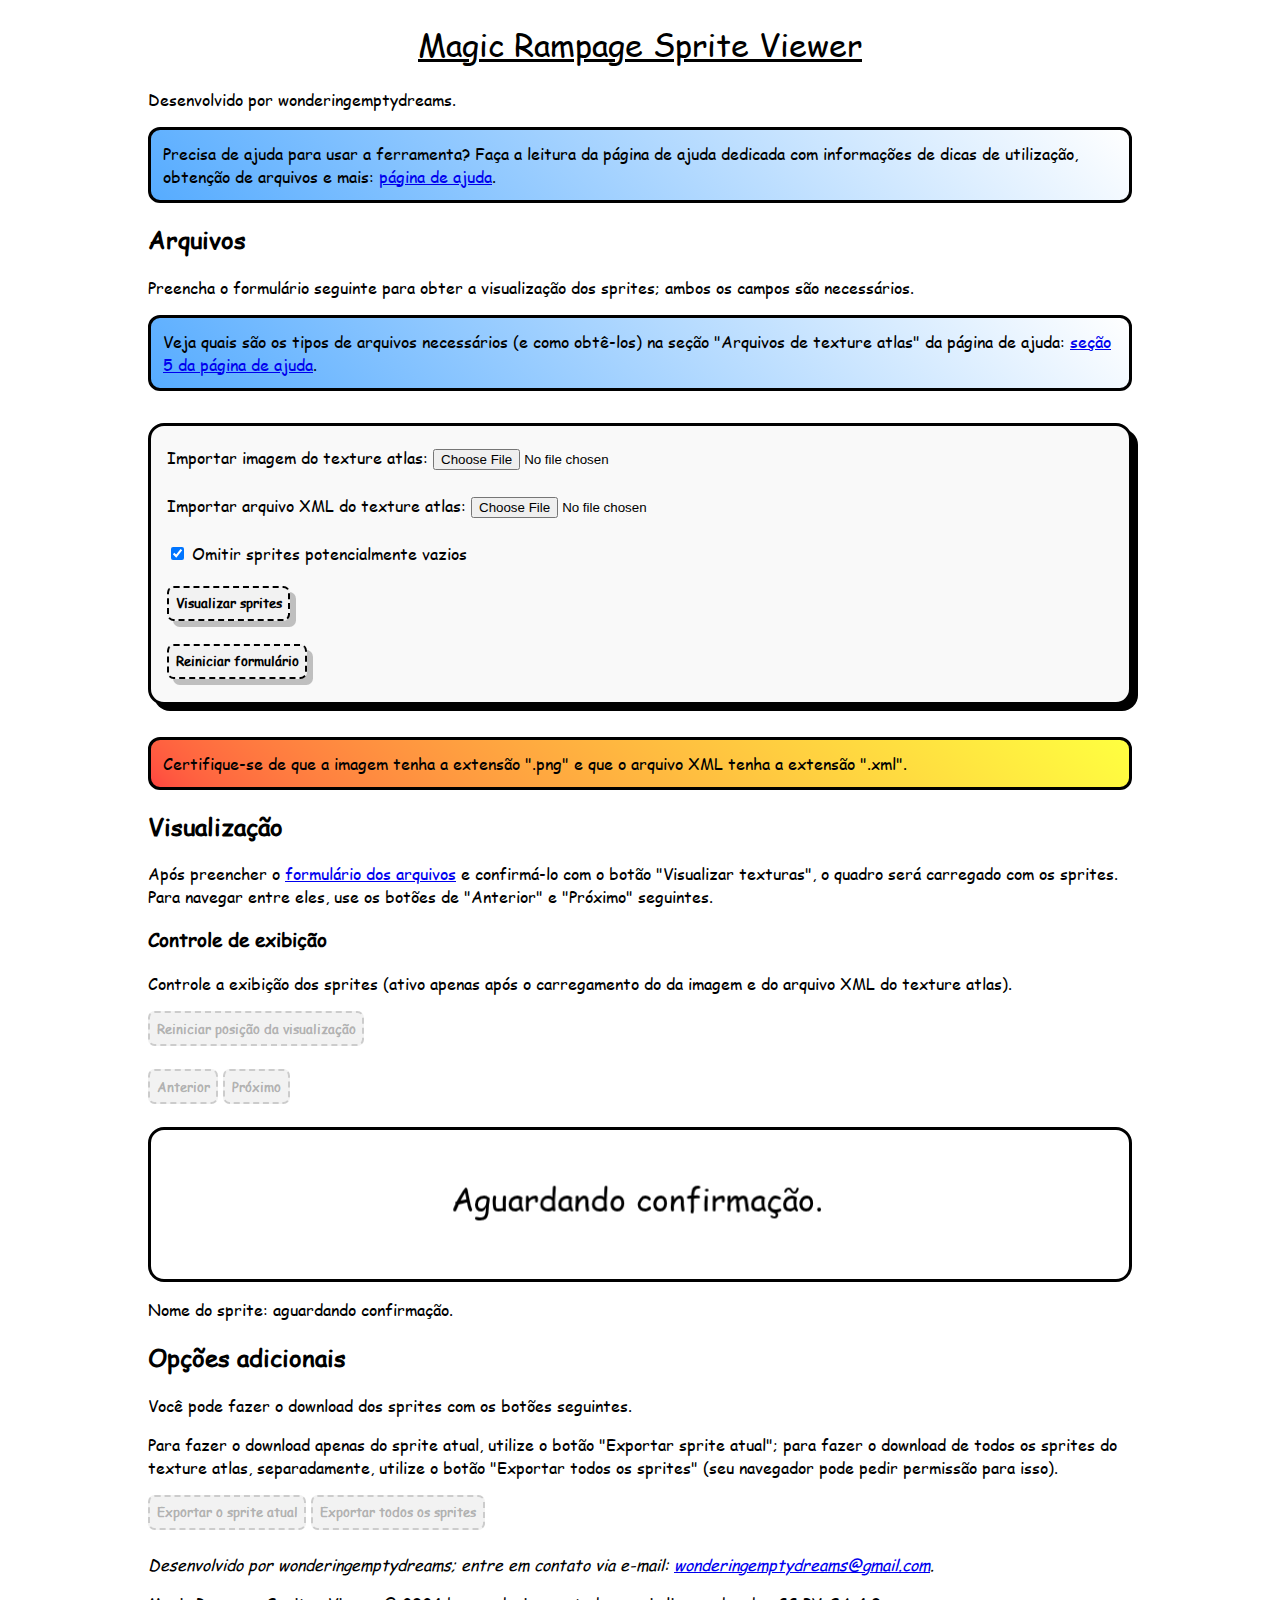
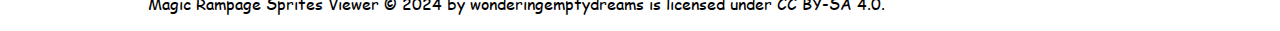
<file: index.html>
<!DOCTYPE html>
<html lang="pt">
    <head>
        <meta charset="utf-8">
        <meta name="viewport" content="width=device-width">
        <title>Magic Rampage Sprite Viewer</title>
        <link rel="stylesheet" href="css/style.css">
        <script defer src="js/index.js"></script>
    </head>
    <body>
        <header>
            <h1 class="main-title">Magic Rampage Sprite Viewer</h1>
            <p>Desenvolvido por wonderingemptydreams.</p>
            <p class="hint">Precisa de ajuda para usar a ferramenta? Faça a leitura da página de ajuda dedicada com informações de dicas de utilização, obtenção de arquivos e mais: <a href="help/help.html">página de ajuda</a>.</p>
        </header>
        <main>
            <section id="section-files">
                <header>
                    <h2>Arquivos</h2>
                </header>
                <p>Preencha o formulário seguinte para obter a visualização dos sprites; ambos os campos são necessários.</p>
                <p class="hint">Veja quais são os tipos de arquivos necessários (e como obtê-los) na seção "Arquivos de texture atlas" da página de ajuda: <a href="help/help.html#texture-atlas-files">seção 5 da página de ajuda</a>.</p>
                <form class="form" id="form-files">
                    <p><label>Importar imagem do texture atlas: <input accept="image/*" name="image" required type="file"></label></p>
                    <p><label>Importar arquivo XML do texture atlas: <input accept=".xml" name="xml" required type="file"></label></p>
                    <p><label><input checked name="omit-empty" type="checkbox"> Omitir sprites potencialmente vazios</label></p>
                    <p><button class="button form-button" type="submit">Visualizar sprites</button></p>
                    <p><button class="button form-button" type="reset">Reiniciar formulário</button></p>
                </form>
                <p class="warning">Certifique-se de que a imagem tenha a extensão ".png" e que o arquivo XML tenha a extensão ".xml".</p>
            </section>
            <section id="section-visualization">
                <header>
                    <h2>Visualização</h2>
                </header>
                <p>Após preencher o <a href="#form-files">formulário dos arquivos</a> e confirmá-lo com o botão "Visualizar texturas", o quadro será carregado com os sprites. Para navegar entre eles, use os botões de "Anterior" e "Próximo" seguintes.</p>
                <section>
                    <h3>Controle de exibição</h3>
                    <p>Controle a exibição dos sprites (ativo apenas após o carregamento do da imagem e do arquivo XML do texture atlas).</p>
                    <p><button class="button" disabled id="reset-position" type="button">Reiniciar posição da visualização</button></p>
                    <menu class="menu">
                        <li class="menu-li"><button class="button" disabled type="button" id="button-previous">Anterior</button></li>
                        <li class="menu-li"><button class="button" disabled type="button" id="button-next">Próximo</button></li>
                    </menu>
                </section>
                <div class="div-canvas">
                    <canvas class="canvas" id="canvas-main">
                        <p>Parece que seu navegador não tem suporte ao elemento gráfico canvas.</p>
                        <p>Consulte a tabela de compatibilidade dos navegadores: <a href="https://developer.mozilla.org/en-US/docs/Web/HTML/Element/canvas#browser_compatibility">Seção "Browser compatibility" do &lt;canvas&gt;: The Graphics Canvas element, em MDN</a>.</p>
                    </canvas>
                </div>
                <p>Nome do sprite: <span id="sprite-name">aguardando confirmação</span>.</p>
            </section>
            <section id="optional-options">
                <h2>Opções adicionais</h2>
                <p>Você pode fazer o download dos sprites com os botões seguintes.</p>
                <p>Para fazer o download apenas do sprite atual, utilize o botão "Exportar sprite atual"; para fazer o download de todos os sprites do texture atlas, separadamente, utilize o botão "Exportar todos os sprites" (seu navegador pode pedir permissão para isso).</p>
                <menu class="menu">
                    <li class="menu-li"><button class="button" disabled id="download-current">Exportar o sprite atual</button></li>
                    <li class="menu-li"><button class="button" disabled id="download-all">Exportar todos os sprites</button></li>
                </menu>
            </section>
        </main>
        <footer>
            <address>
                Desenvolvido por wonderingemptydreams; entre em contato via e-mail: <a href="mailto:wonderingemptydreams@gmail.com">wonderingemptydreams@gmail.com</a>.
            </address>
            <p>Magic Rampage Sprites Viewer © 2024 by wonderingemptydreams is licensed under CC BY-SA 4.0.</p>
        </footer>
    </body>
</html>
</file>
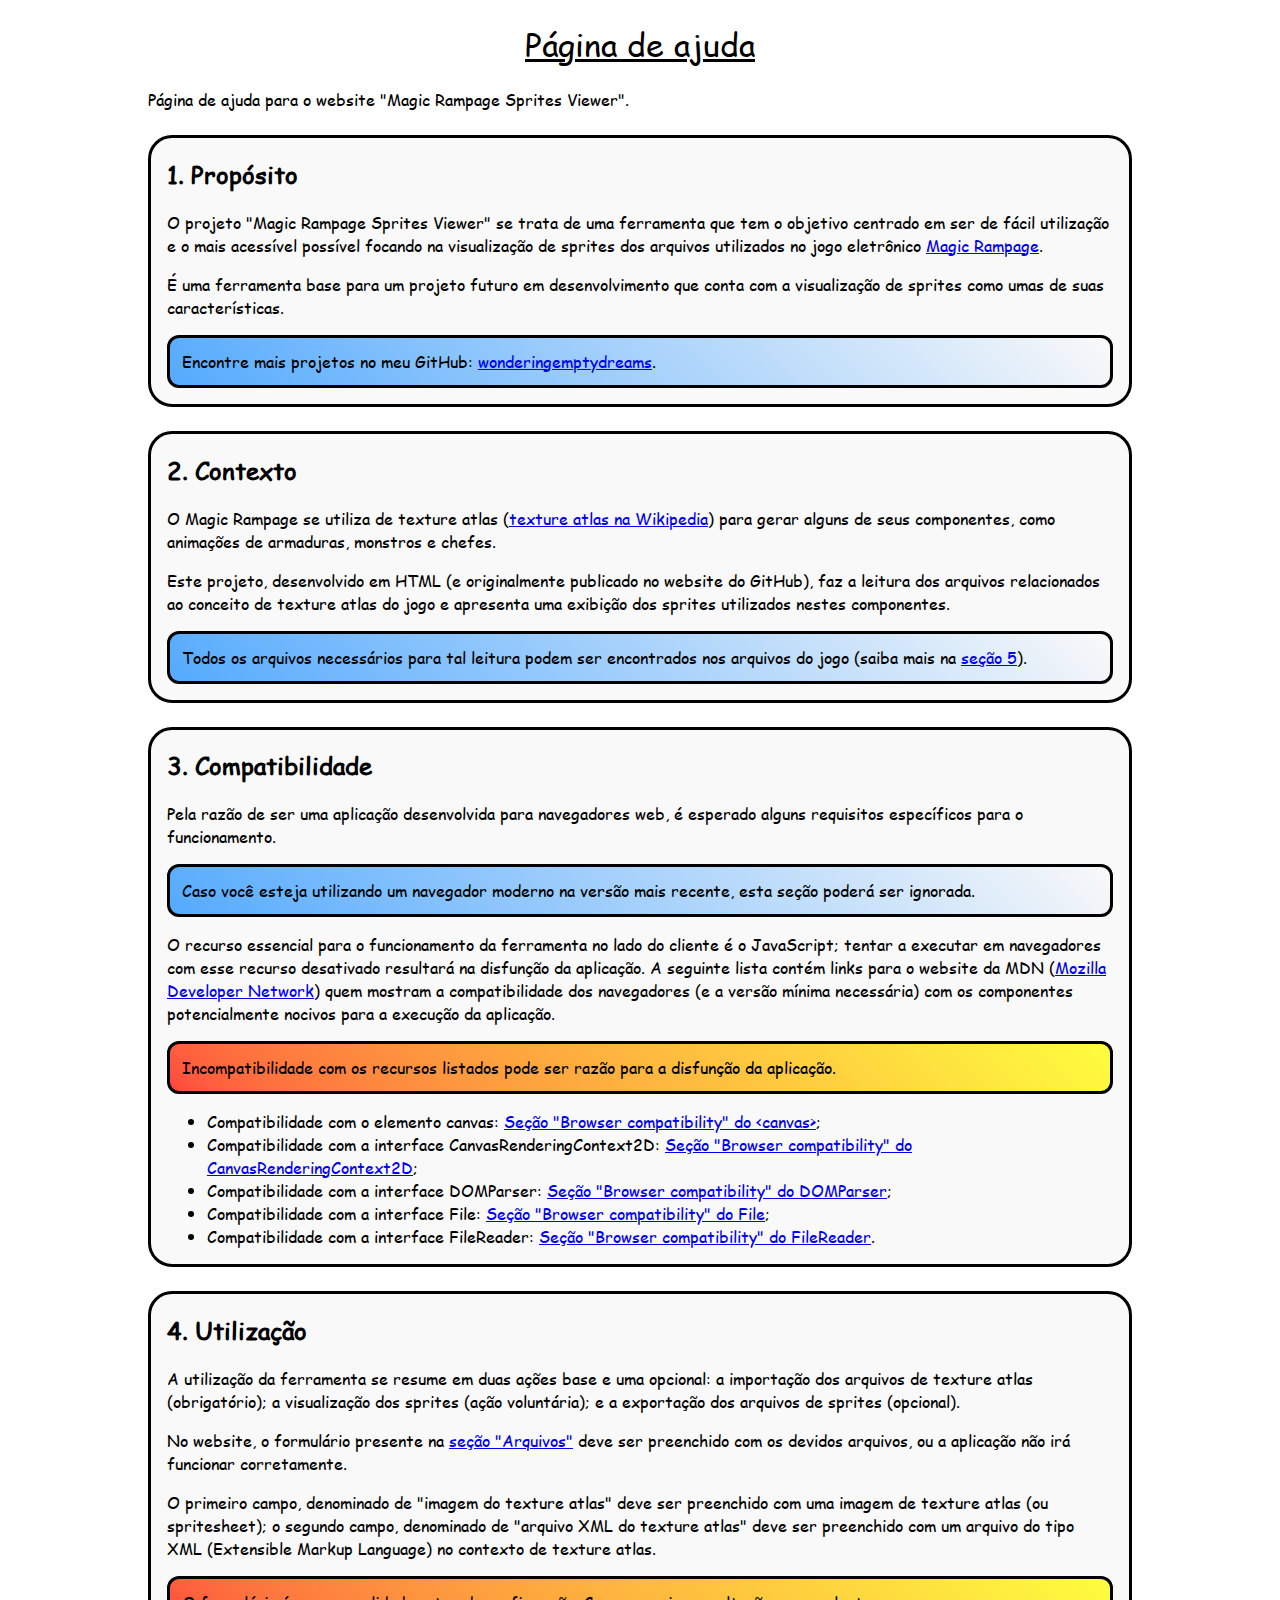
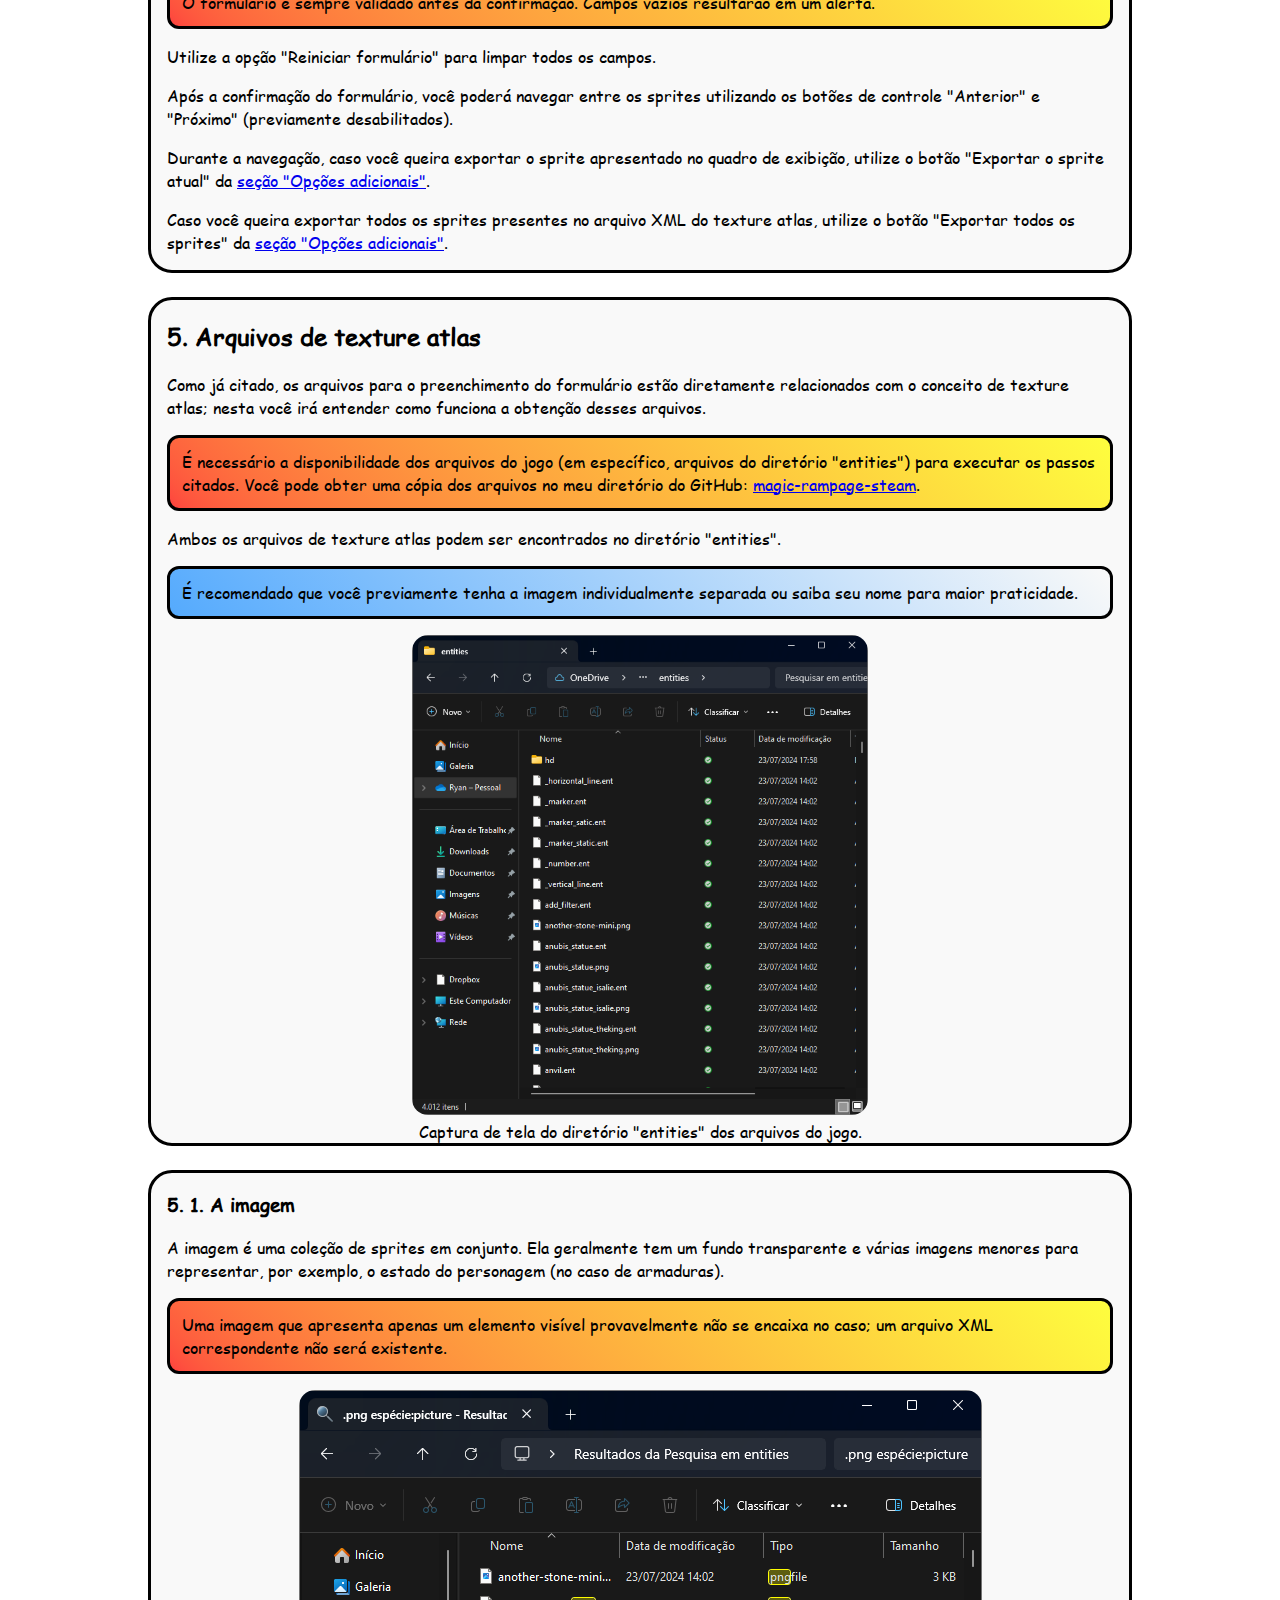
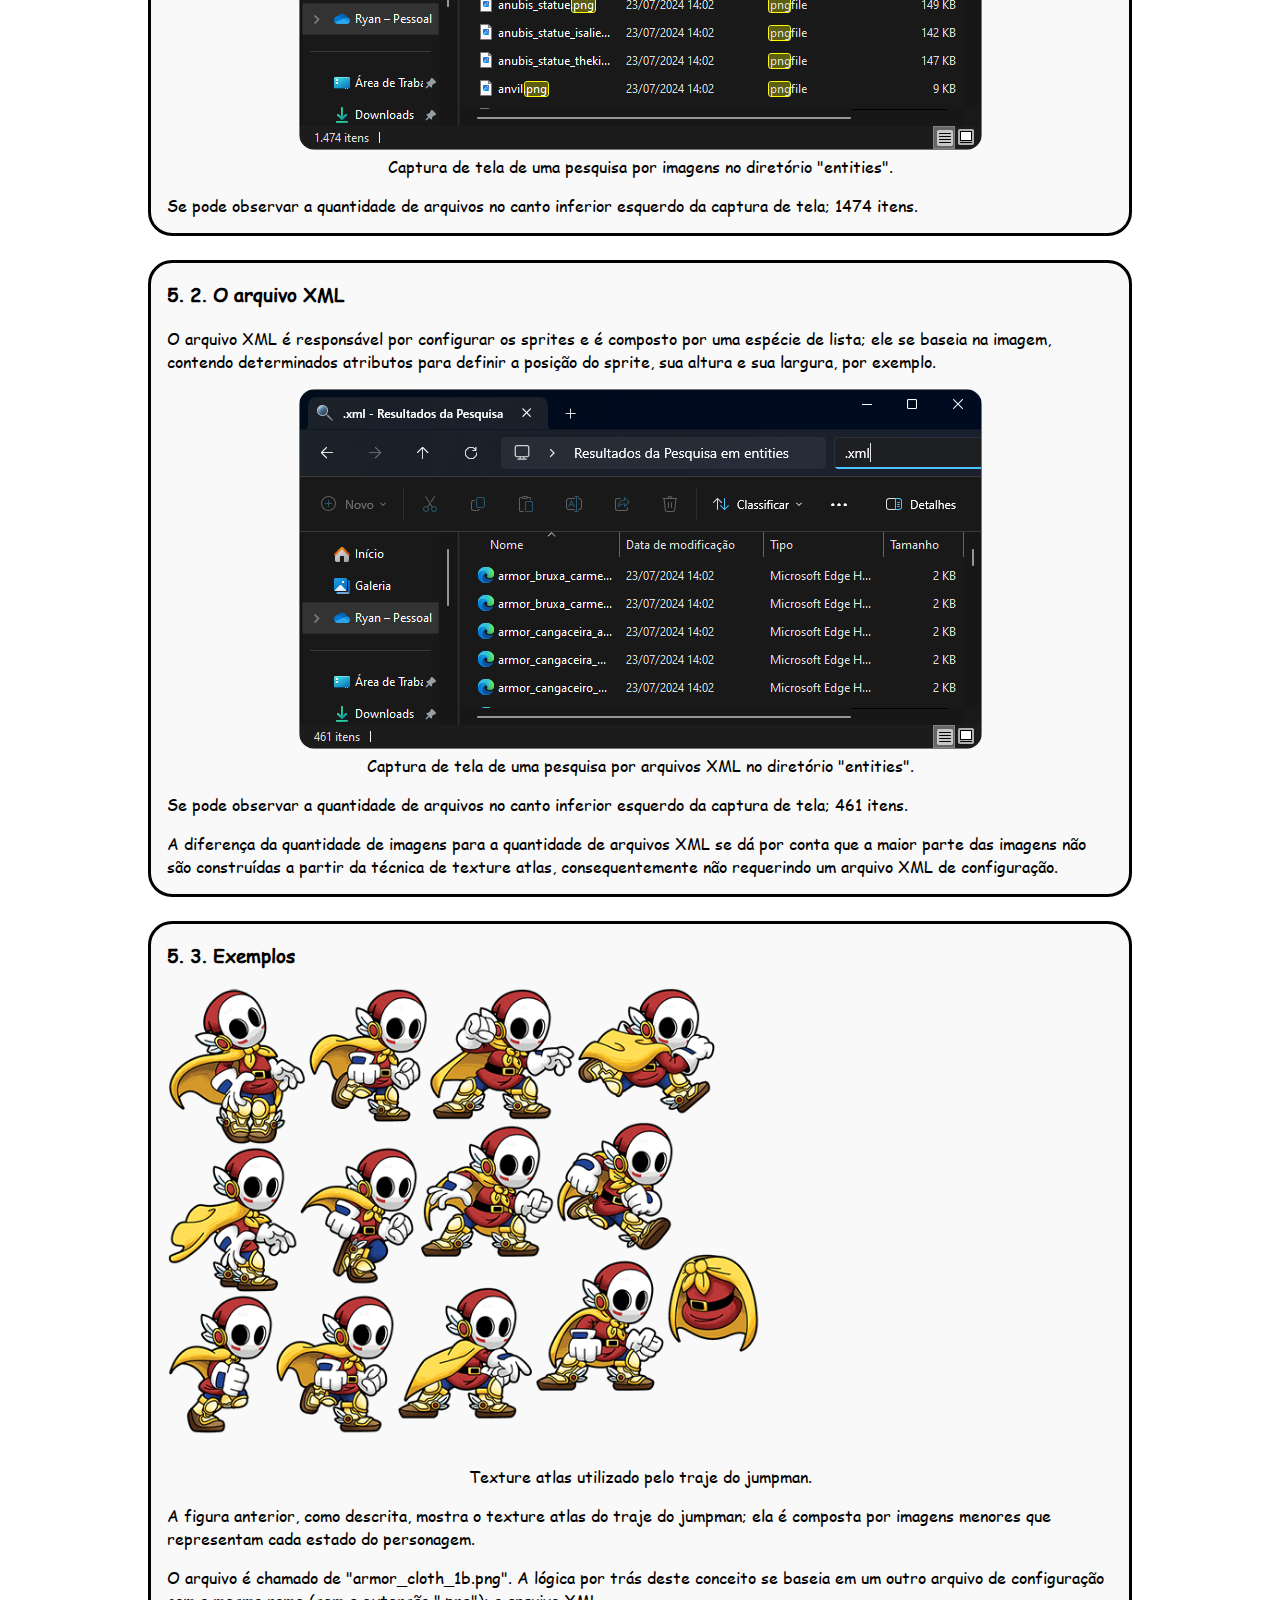
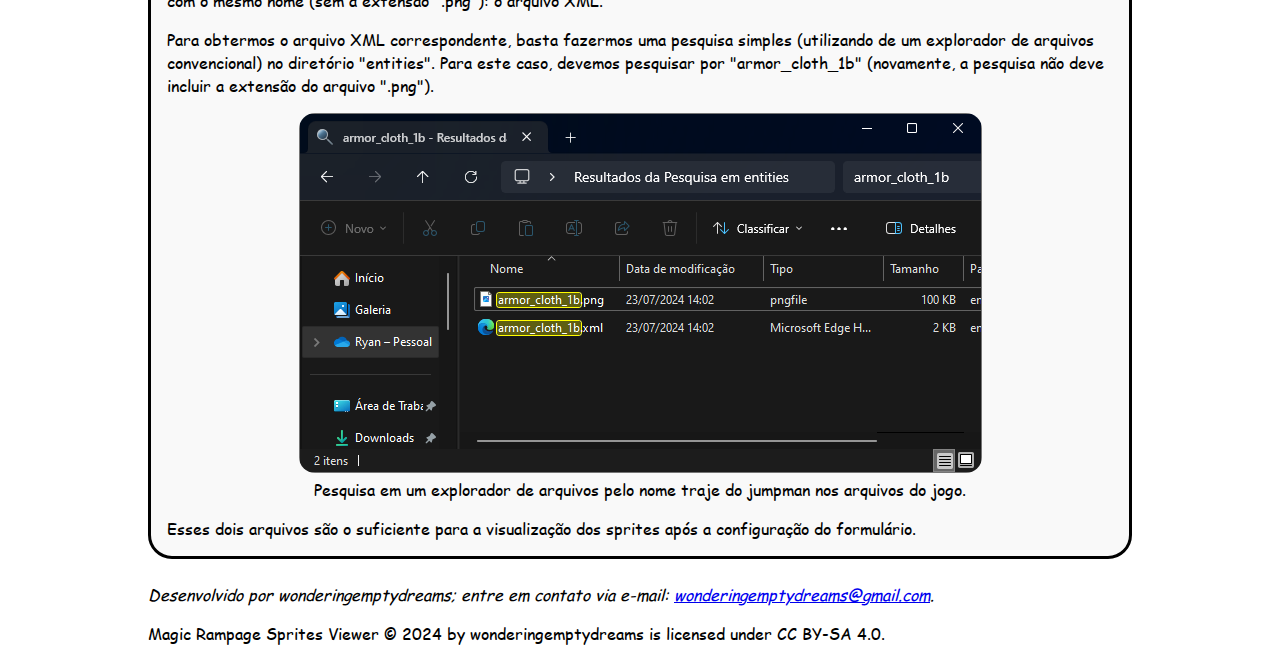
<file: help/help.html>
<!DOCTYPE html>
<html lang="pt">
    <head>
        <meta charset="utf-8">
        <meta name="viewport" content="width=device-width">
        <title>Página de ajuda para Magic Rampage Sprites Viewer</title>
        <link rel="stylesheet" href="../css/style.css">
    </head>
    <body>
        <header>
            <h1 class="main-title">Página de ajuda</h1>
            <p>Página de ajuda para o website "Magic Rampage Sprites Viewer".</p>
        </header>
        <main>
            <section class="section">
                <header>
                    <h2>1. Propósito</h2>
                </header>
                <p>O projeto "Magic Rampage Sprites Viewer" se trata de uma ferramenta que tem o objetivo centrado em ser de fácil utilização e o mais acessível possível focando na visualização de sprites dos arquivos utilizados no jogo eletrônico <a href="https://play.google.com/store/apps/details?id=com.asanteegames.magicrampage">Magic Rampage</a>.</p>
                <p>É uma ferramenta base para um projeto futuro em desenvolvimento que conta com a visualização de sprites como umas de suas características.</p>
                <p class="hint">Encontre mais projetos no meu GitHub: <a href="https://github.com/wonderingemptydreams/">wonderingemptydreams</a>.</p>
            </section>
            <section class="section">
                <header>
                    <h2>2. Contexto</h2>
                </header>
                <p>O Magic Rampage se utiliza de texture atlas (<a href="https://en.wikipedia.org/wiki/Texture_atlas">texture atlas na Wikipedia</a>) para gerar alguns de seus componentes, como animações de armaduras, monstros e chefes.</p>
                <p>Este projeto, desenvolvido em HTML (e originalmente publicado no website do GitHub), faz a leitura dos arquivos relacionados ao conceito de texture atlas do jogo e apresenta uma exibição dos sprites utilizados nestes componentes.</p>
                <p class="hint">Todos os arquivos necessários para tal leitura podem ser encontrados nos arquivos do jogo (saiba mais na <a href="#texture-atlas-files">seção 5</a>).</p>
            </section>
            <section class="section">
                <header>
                    <h2>3. Compatibilidade</h2>
                </header>
                <p>Pela razão de ser uma aplicação desenvolvida para navegadores web, é esperado alguns requisitos específicos para o funcionamento.</p>
                <p class="hint">Caso você esteja utilizando um navegador moderno na versão mais recente, esta seção poderá ser ignorada.</p>
                <p>O recurso essencial para o funcionamento da ferramenta no lado do cliente é o JavaScript; tentar a executar em navegadores com esse recurso desativado resultará na disfunção da aplicação. A seguinte lista contém links para o website da MDN (<a href="https://developer.mozilla.org/en-US/">Mozilla Developer Network</a>) quem mostram a compatibilidade dos navegadores (e a versão mínima necessária) com os componentes potencialmente nocivos para a execução da aplicação.</p>
                <p class="warning">Incompatibilidade com os recursos listados pode ser razão para a disfunção da aplicação.</p>
                <ul>
                    <li>Compatibilidade com o elemento canvas: <a href="https://developer.mozilla.org/en-US/docs/Web/HTML/Element/canvas#browser_compatibility">Seção "Browser compatibility" do &lt;canvas&gt;</a>;</li>
                    <li>Compatibilidade com a interface CanvasRenderingContext2D: <a href="https://developer.mozilla.org/en-US/docs/Web/API/CanvasRenderingContext2D#browser_compatibility">Seção "Browser compatibility" do CanvasRenderingContext2D</a>;</li>
                    <li>Compatibilidade com a interface DOMParser: <a href="https://developer.mozilla.org/en-US/docs/Web/API/DOMParser#browser_compatibility">Seção "Browser compatibility" do DOMParser</a>;</li>
                    <li>Compatibilidade com a interface File: <a href="https://developer.mozilla.org/en-US/docs/Web/API/File#browser_compatibility">Seção "Browser compatibility" do File</a>;</li>
                    <li>Compatibilidade com a interface FileReader: <a href="https://developer.mozilla.org/en-US/docs/Web/API/FileReader#browser_compatibility">Seção "Browser compatibility" do FileReader</a>.</li>
                </ul>
            </section>
            <section class="section">
                <header>
                    <h2>4. Utilização</h2>
                </header>
                <p>A utilização da ferramenta se resume em duas ações base e uma opcional: a importação dos arquivos de texture atlas (obrigatório); a visualização dos sprites (ação voluntária); e a exportação dos arquivos de sprites (opcional).</p>
                <p>No website, o formulário presente na <a href="../index.html#section-files">seção "Arquivos"</a> deve ser preenchido com os devidos arquivos, ou a aplicação não irá funcionar corretamente.</p>
                <p>O primeiro campo, denominado de "imagem do texture atlas" deve ser preenchido com uma imagem de texture atlas (ou spritesheet); o segundo campo, denominado de "arquivo XML do texture atlas" deve ser preenchido com um arquivo do tipo XML (<abbr>Extensible Markup Language</abbr>) no contexto de texture atlas.</p>
                <p class="warning">O formulário é sempre validado antes da confirmação. Campos vazios resultarão em um alerta.</p>
                <p>Utilize a opção "Reiniciar formulário" para limpar todos os campos.</p>
                <p>Após a confirmação do formulário, você poderá navegar entre os sprites utilizando os botões de controle "Anterior" e "Próximo" (previamente desabilitados).</p>
                <p>Durante a navegação, caso você queira exportar o sprite apresentado no quadro de exibição, utilize o botão "Exportar o sprite atual" da <a href="../index.html#optional-options">seção "Opções adicionais"</a>.</p>
                <p>Caso você queira exportar todos os sprites presentes no arquivo XML do texture atlas, utilize o botão "Exportar todos os sprites" da <a href="../index.html#optional-options">seção "Opções adicionais"</a>.</p>
            </section>
            <section class="section" id="texture-atlas-files">
                <header>
                    <h2>5. Arquivos de texture atlas</h2>
                </header>
                <p>Como já citado, os arquivos para o preenchimento do formulário estão diretamente relacionados com o conceito de texture atlas; nesta você irá entender como funciona a obtenção desses arquivos.</p>
                <p class="warning">É necessário a disponibilidade dos arquivos do jogo (em específico, arquivos do diretório "entities") para executar os passos citados. Você pode obter uma cópia dos arquivos no meu diretório do GitHub: <a href="https://github.com/wonderingemptydreamz/magic-rampage-steam">magic-rampage-steam</a>.</p>
                <p>Ambos os arquivos de texture atlas podem ser encontrados no diretório "entities".</p>
                <p class="hint">É recomendado que você previamente tenha a imagem individualmente separada ou saiba seu nome para maior praticidade.</p>
                <figure class="figure">
                    <img class="img img-screenshot" src="../img/screenshots/screenshot-from-entities-folder.png" alt="Captura de tela do diretório &quot;entities&quot;.">
                    <figcaption>Captura de tela do diretório "entities" dos arquivos do jogo.</figcaption>
                </figure>
            </section>
            <section class="section">
                <header>
                    <h3>5. 1. A imagem</h3>
                </header>
                <p>A imagem é uma coleção de sprites em conjunto. Ela geralmente tem um fundo transparente e várias imagens menores para representar, por exemplo, o estado do personagem (no caso de armaduras).</p>
                <p class="warning">Uma imagem que apresenta apenas um elemento visível provavelmente não se encaixa no caso; um arquivo XML correspondente não será existente.</p>
                <figure class="figure">
                    <img class="img img-screenshot" src="../img/screenshots/screenshot-from-image-search-on-entities-folder.png" alt="Captura de uma pesquisa no diretório &quot;entities&quot;.">
                    <figcaption>Captura de tela de uma pesquisa por imagens no diretório "entities".</figcaption>
                </figure>
                <p>Se pode observar a quantidade de arquivos no canto inferior esquerdo da captura de tela; 1474 itens.</p>
            </section>
            <section class="section">
                <header>
                    <h3>5. 2. O arquivo XML</h3>
                </header>
                <p>O arquivo XML é responsável por configurar os sprites e é composto por uma espécie de lista; ele se baseia na imagem, contendo determinados atributos para definir a posição do sprite, sua altura e sua largura, por exemplo.</p>
                <figure class="figure">
                    <img class="img img-screenshot" src="../img/screenshots/screenshot-from-xml-search-on-entities-folder.png" alt="Captura de uma pesquisa no diretório &quot;entities&quot;.">
                    <figcaption>Captura de tela de uma pesquisa por arquivos XML no diretório "entities".</figcaption>
                </figure>
                <p>Se pode observar a quantidade de arquivos no canto inferior esquerdo da captura de tela; 461 itens.</p>
                <p>A diferença da quantidade de imagens para a quantidade de arquivos XML se dá por conta que a maior parte das imagens não são construídas a partir da técnica de texture atlas, consequentemente não requerindo um arquivo XML de configuração.</p>
            </section>
            <section class="section">
                <header>
                    <h3>5. 3. Exemplos</h3>
                </header>
                <figure class="figure">
                    <img class="img" src="../img/example/armor_cloth_1b.png" alt="Texture atlas do traje do jumpman.">
                    <figcaption>Texture atlas utilizado pelo traje do jumpman.</figcaption>
                </figure>
                <p>A figura anterior, como descrita, mostra o texture atlas do traje do jumpman; ela é composta por imagens menores que representam cada estado do personagem.</p>
                <p>O arquivo é chamado de "armor_cloth_1b.png". A lógica por trás deste conceito se baseia em um outro arquivo de configuração com o mesmo nome (sem a extensão ".png"): o arquivo XML.</p>
                <p>Para obtermos o arquivo XML correspondente, basta fazermos uma pesquisa simples (utilizando de um explorador de arquivos convencional) no diretório "entities". Para este caso, devemos pesquisar por "armor_cloth_1b" (novamente, a pesquisa não deve incluir a extensão do arquivo ".png").</p>
                <figure class="figure">
                    <img class="img img-screenshot" src="../img/screenshots/screenshot-from-jumpman-search-on-entities-folder.png" alt="Pesquisa pelo nome traje do jumpman nos arquivos do jogo.">
                    <figcaption>Pesquisa em um explorador de arquivos pelo nome traje do jumpman nos arquivos do jogo.</figcaption>
                </figure>
                <p>Esses dois arquivos são o suficiente para a visualização dos sprites após a configuração do formulário.</p>
            </section>
        </main>
        <footer>
            <address>
                Desenvolvido por wonderingemptydreams; entre em contato via e-mail: <a href="mailto:wonderingemptydreams@gmail.com">wonderingemptydreams@gmail.com</a>.
            </address>
            <p>Magic Rampage Sprites Viewer © 2024 by wonderingemptydreams is licensed under CC BY-SA 4.0.</p>
        </footer>
    </body>
</html>
</file>
<file: css/style.css>
@font-face {
    font-family: "Comic Sans MS";
    src: url("../fonts/comic.ttf");
}

:root {
    --dodgerblue: dodgerblue;
    --red: red;
    --yellow: yellow;
    font-family: "Comic Sans MS";
    scroll-behavior: smooth;
    margin-inline: auto;
    max-width: 1000px;
}

.button {
    background-color: rgb(95%, 95%, 95%);
    border-radius: .5em;
    border-style: dashed;
    cursor: pointer;
    font-family: "Comic Sans MS";
    font-weight: bold;
    margin-bottom: .5em;
    padding: .5em;
}

.div-canvas {
    border: medium solid black;
    border-radius: 1em;
    display: flex;
    flex-direction: column;
    justify-content: center;
    line-height: 0;
}

.canvas {
    max-width: 100%;
}

.figure {
    margin: 0;
    text-align: center;
}

.form {
    background-color: rgb(97.5%, 97.5%, 97.5%);
    border: medium solid black;
    border-radius: 1em;
    box-shadow: 6px 6px black;
    line-height: 2;
    margin-block: 2em;
    padding-left: 1em;
}

.form-button {
    box-shadow: 6px 6px rgb(75%, 75%, 75%);
}

.hint {
    background-image: linear-gradient(45deg, rgba(from var(--dodgerblue) r g b / .75), transparent);
    border: medium solid black;
    border-radius: .75em;
    padding: .75em;
}

.img {
    max-width: 100%;
}

.img-screenshot {
    border-radius: 1em;
    max-height: 480px;
}

.main-title {
    text-align: center;
    font-weight: normal;
    text-decoration: underline;
}

.menu {
    list-style-type: none;
    padding-left: 0;
}

.menu-li {
    display: inline-block;
}

.section {
    background-color: rgb(97.5%, 97.5%, 97.5%);
    border: medium solid black;
    border-radius: 1.5em;
    margin-block: 1.5em;
    padding-inline: 1em;
}

.warning {
    background-image: linear-gradient(45deg, rgba(from var(--red) r g b / .75), rgba(from var(--yellow) r g b / .75));
    border: medium solid black;
    border-radius: .75em;
    padding: .75em;
}

.button:not(:disabled):hover {
    background-color: rgb(92.5%, 92.5%, 92.5%);
}

.button:not(:disabled):active {
    background-color: rgb(90%, 90%, 90%);
}

.button:focus-visible {
    outline: medium solid;
    outline-offset: 3px;
}

.button:disabled {
    cursor: default;
}
</file>
